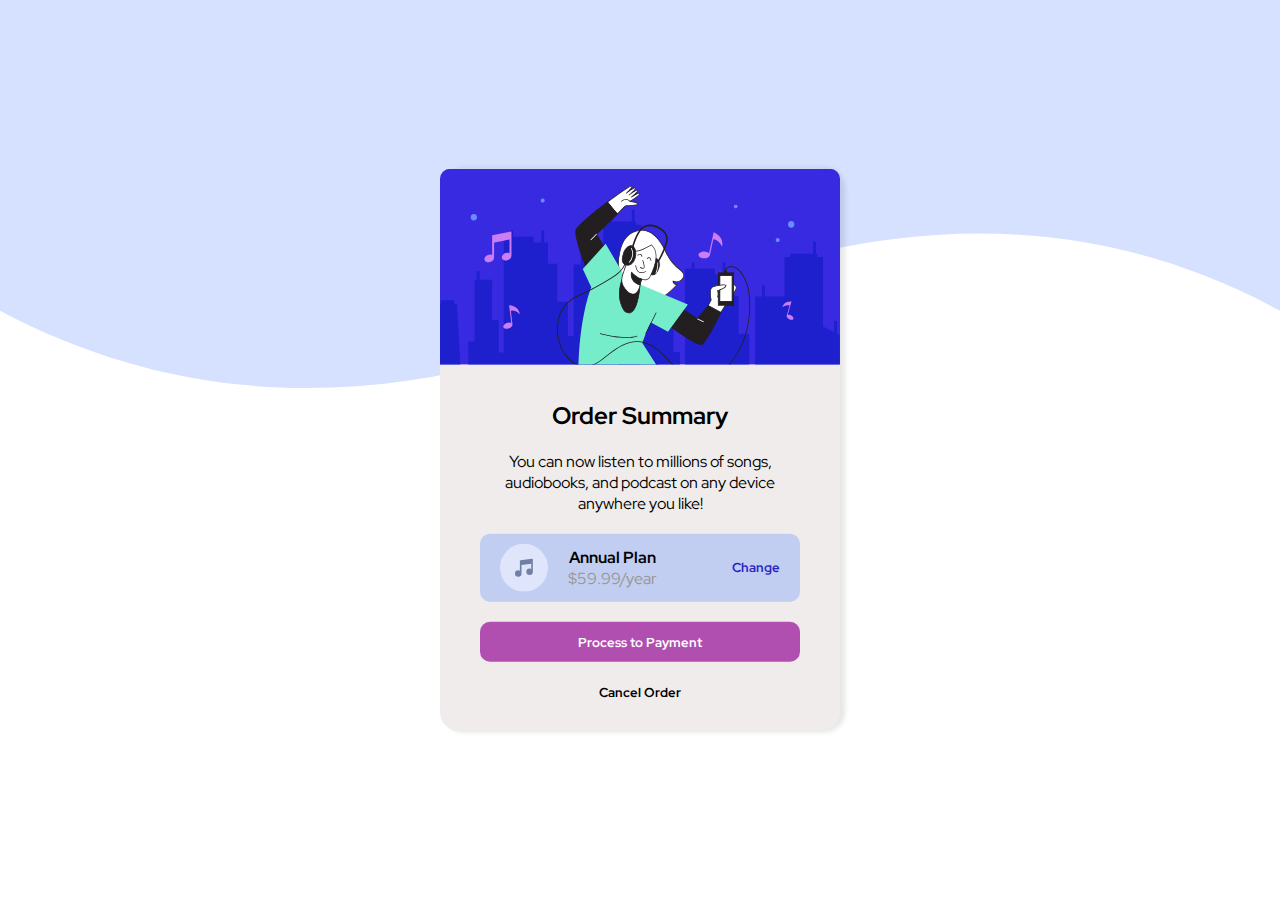
<file: index.html>
<!DOCTYPE html>
<html lang="en">
<head>
    <meta charset="UTF-8">
    <meta http-equiv="X-UA-Compatible" content="IE=edge">
    <meta name="viewport" content="width=device-width, initial-scale=1.0">
    <title>Order summary component challenge</title>
    <link rel="stylesheet" href="Home.css">
    <link rel="preconnect" href="https://fonts.googleapis.com">
    <link rel="preconnect" href="https://fonts.gstatic.com" crossorigin>
    <link href="https://fonts.googleapis.com/css2?family=Red+Hat+Display&display=swap" rel="stylesheet">
</head>
<body>
    <div class="background">
        <img src="prototype/order-summary-component-main/images/pattern-background-desktop.svg" alt="">
        <div class="form">
            <img src="prototype/order-summary-component-main/images/illustration-hero.svg" alt="">
            <h2>Order Summary</h2>
            <p>You can now listen to millions of songs,<br>audiobooks, and podcast on any device<br>anywhere you like!</p>
            <div class="plan">
                <img src="prototype/order-summary-component-main/images/icon-music.svg" alt="">
                <div class="font">
                    <h4>Annual Plan</h4>
                    <p>$59.99/year</p>
                </div>
                <p>Change</p>
            </div>

            <div class="button">
                <div class="process-button">
                    <input type="button" value="Process to Payment">
                </div>
    
                <div class="Cancel-button">
                    <input type="button" value="Cancel Order">
                </div>
            </div>

        </div>
    </div>
</body>
</html>
</file>
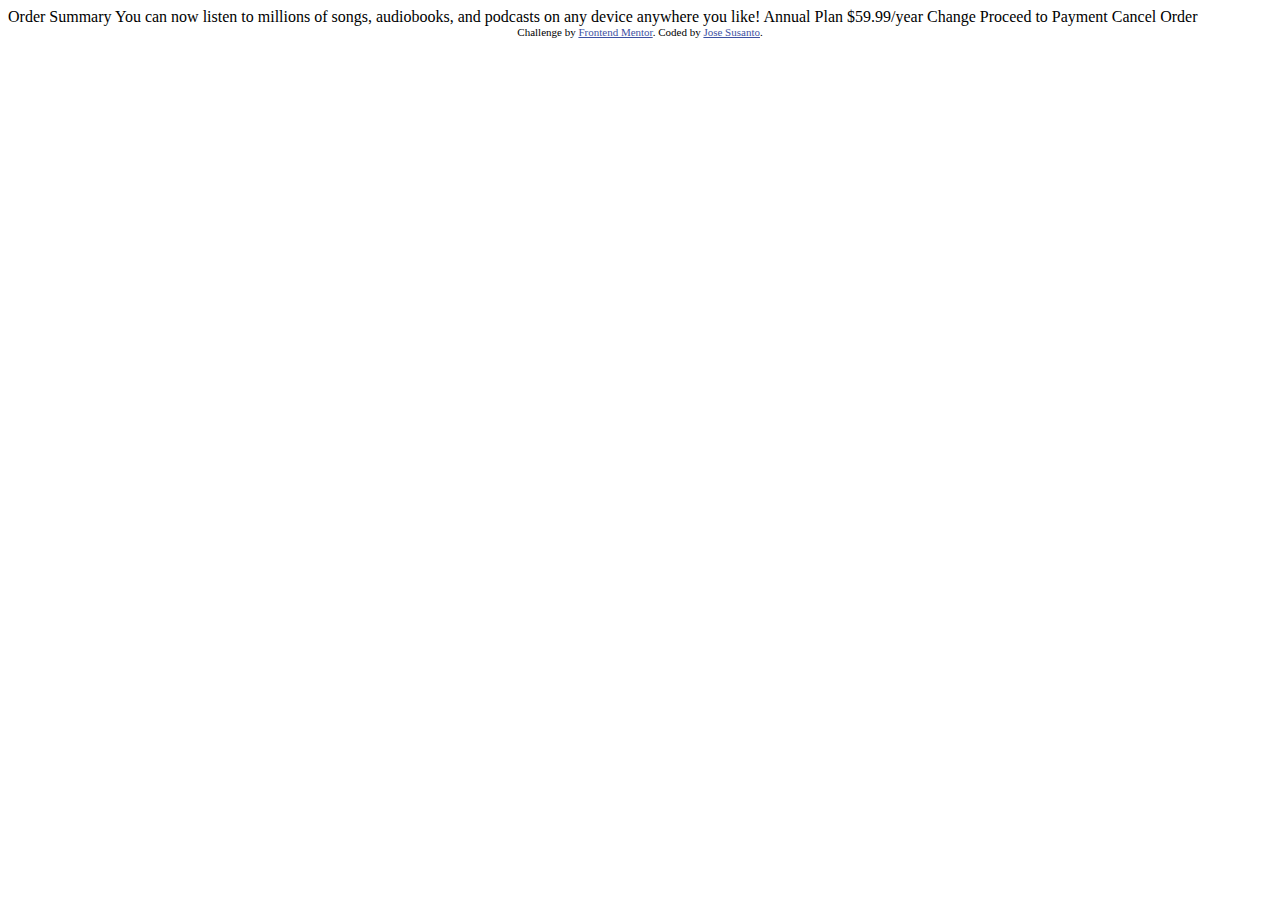
<file: prototype/order-summary-component-main/index.html>
<!DOCTYPE html>
<html lang="en">
<head>
  <meta charset="UTF-8">
  <meta name="viewport" content="width=device-width, initial-scale=1.0"> <!-- displays site properly based on user's device -->

  <link rel="icon" type="image/png" sizes="32x32" href="./images/favicon-32x32.png">
  
  <title>Frontend Mentor | Order summary card</title>

  <!-- Feel free to remove these styles or customise in your own stylesheet 👍 -->
  <style>
    .attribution { font-size: 11px; text-align: center; }
    .attribution a { color: hsl(228, 45%, 44%); }
  </style>
</head>
<body>

  Order Summary

  You can now listen to millions of songs, audiobooks, and podcasts on any 
  device anywhere you like!

  Annual Plan
  $59.99/year

  Change

  Proceed to Payment
  Cancel Order
  
  <div class="attribution">
    Challenge by <a href="https://www.frontendmentor.io?ref=challenge" target="_blank">Frontend Mentor</a>. 
    Coded by <a href="https://github.com/Itsjoses?tab=repositories">Jose Susanto</a>.
  </div>
</body>
</html>
</file>
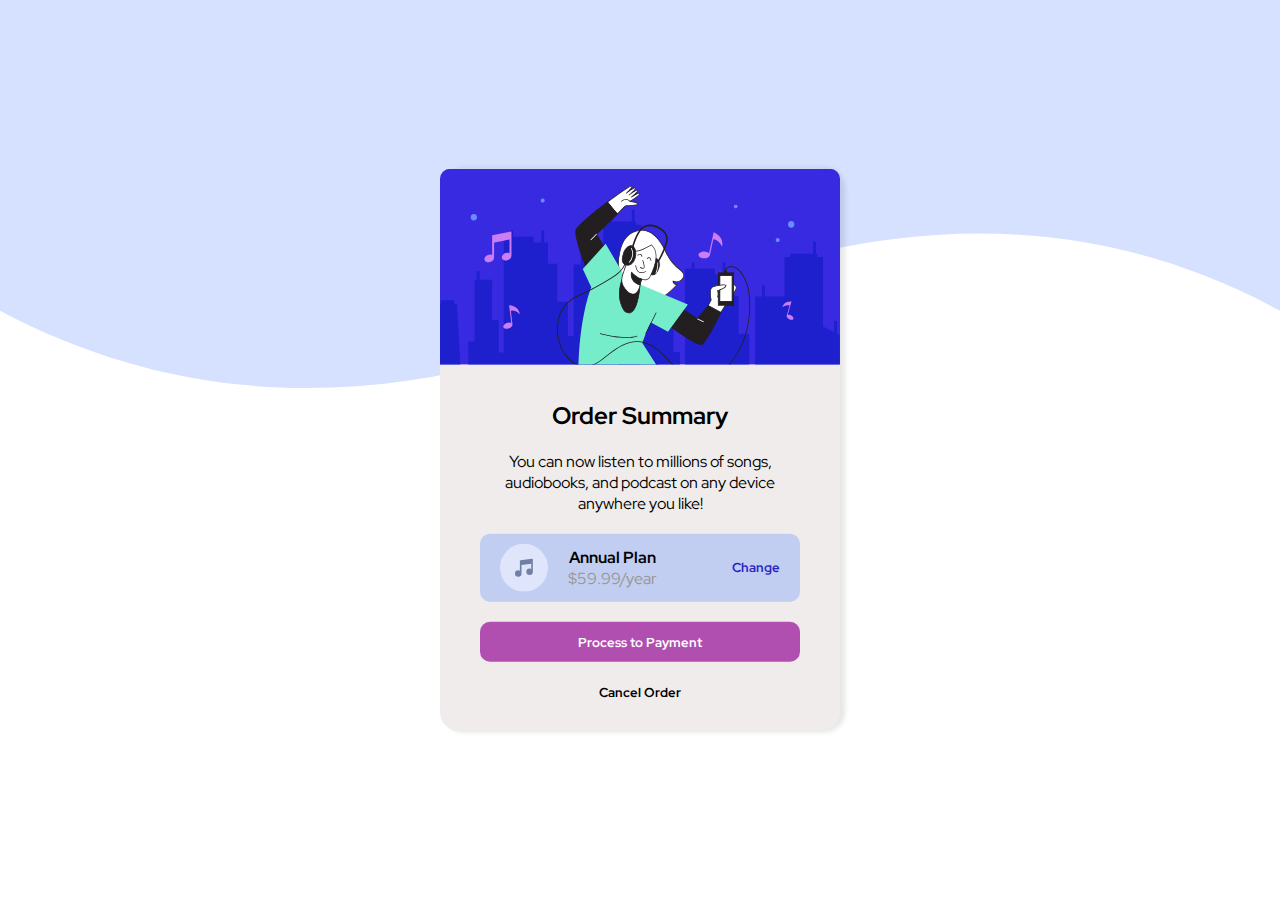
<file: Home.html>
<!DOCTYPE html>
<html lang="en">
<head>
    <meta charset="UTF-8">
    <meta http-equiv="X-UA-Compatible" content="IE=edge">
    <meta name="viewport" content="width=device-width, initial-scale=1.0">
    <title>Order summary component challenge</title>
    <link rel="stylesheet" href="Home.css">
    <link rel="preconnect" href="https://fonts.googleapis.com">
    <link rel="preconnect" href="https://fonts.gstatic.com" crossorigin>
    <link href="https://fonts.googleapis.com/css2?family=Red+Hat+Display&display=swap" rel="stylesheet">
</head>
<body>
    <div class="background">
        <img src="prototype/order-summary-component-main/images/pattern-background-desktop.svg" alt="">
        <div class="form">
            <img src="prototype/order-summary-component-main/images/illustration-hero.svg" alt="">
            <h2>Order Summary</h2>
            <p>You can now listen to millions of songs,<br>audiobooks, and podcast on any device<br>anywhere you like!</p>
            <div class="plan">
                <img src="prototype/order-summary-component-main/images/icon-music.svg" alt="">
                <div class="font">
                    <h4>Annual Plan</h4>
                    <p>$59.99/year</p>
                </div>
                <p>Change</p>
            </div>

            <div class="button">
                <div class="process-button">
                    <input type="button" value="Process to Payment">
                </div>
    
                <div class="Cancel-button">
                    <input type="button" value="Cancel Order">
                </div>
            </div>

        </div>
    </div>
</body>
</html>
</file>
<file: Home.css>
*{
    padding: 0;
    margin: 0;
    font-family: 'Red Hat Display', sans-serif;
}

.background{
    width: 100%;
    min-height: 100vh;
    position: relative;
}

.background img{
    width: 100%;
}

.form{
    position: absolute;
    top: 50%;
    left: 50%;
    transform: translate(-50%,-50%);
    width: 400px;
    background: rgb(240, 236, 236);
    border-radius: 20px;
    text-align: center;
    box-shadow: 5px 0 5px 0 rgb(0, 0, 0,0.1) ;
}

.form img{
    width: 100%;
    height: auto;
    border-radius: 10px 10px 0 0;
}

.form h2{
    margin: 20px 0;
    padding-top: 10px;
    font-weight: bold; 
}

.plan{
    display: flex;
    justify-content: space-between;
    width: 80%;
    margin: 20px auto;
    height: auto;
    background: hsl(224, 63%, 85%);
    padding: 10px 0;
    align-items: center;
    border-radius: 10px;
}

.plan img{
    height: auto;
    width: auto;
    margin-left: 20px;
}

.plan > .font{
    margin-right: 55px;

}

.font p{
    color: rgb(151, 149, 149);
}

.plan p:not(.font > p){
    color: rgb(38, 38, 197);
    font-weight: bold;
    margin-right: 20px;
    cursor: pointer;
    font-size: 13px;
}

/* Button */


.button input{
    text-align: center;
    width: 80%;
    height: 40px;
    border-radius: 10px;
    border: none;
    cursor: pointer;
    background: rgb(240, 236, 236);
}

.process-button input{
    background: rgb(177, 79, 177);
    color: white;
    font-weight: bold;
    transition: 0.5s;
}

.process-button input:hover{
    box-shadow: 3px 3px 0 3px rgb(0, 0, 0,0.1);
}

.Cancel-button input{
    margin: 10px 0;
    margin-bottom: 20px;
    font-weight: bold;
}
</file>
